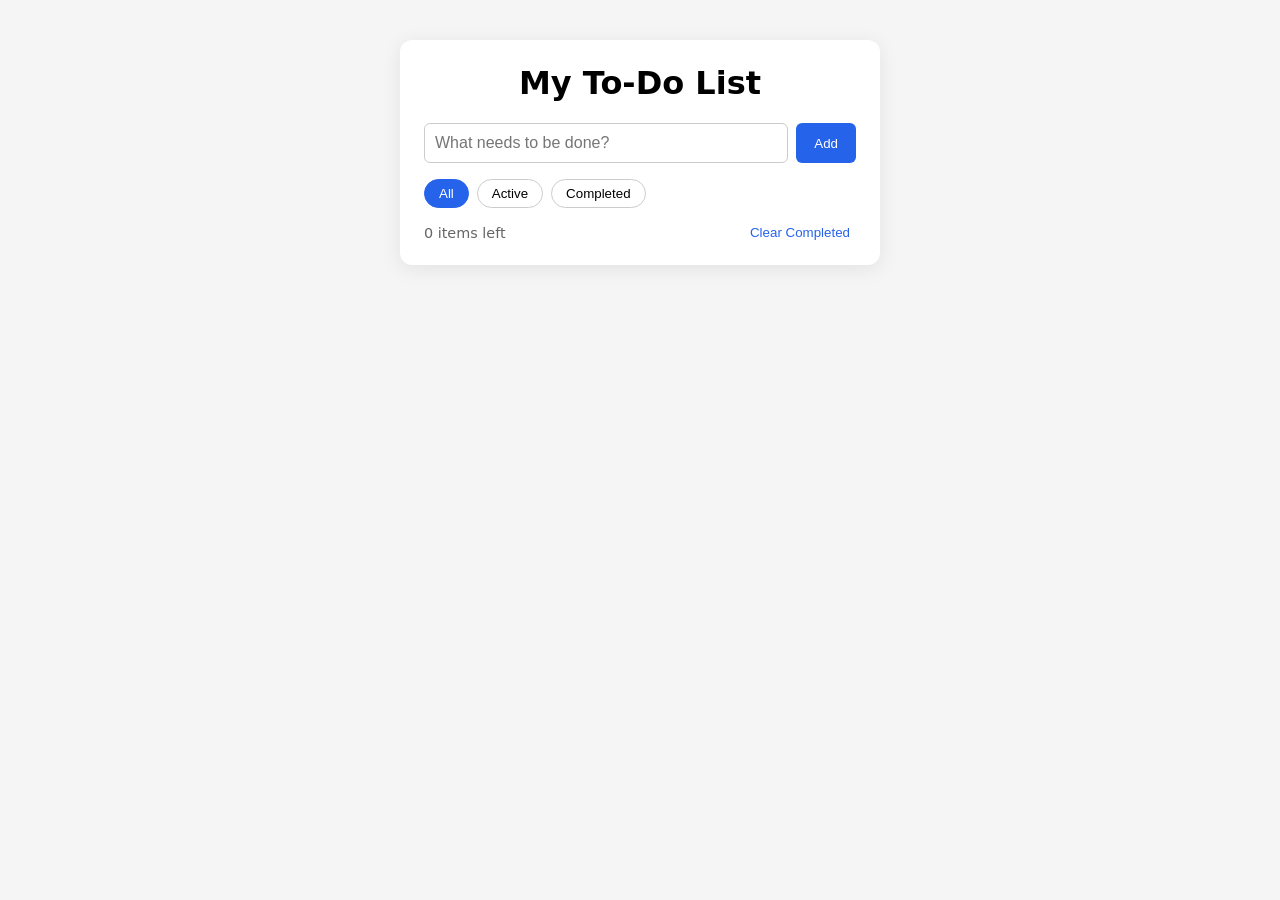
<file: index.html>
<!DOCTYPE html>
<html lang="en">
<head>
    <meta charset="UTF-8">
    <meta name="viewport" content="width=device-width, initial-scale=1.0">
    <title>To-Do List</title>
    <link rel="stylesheet" href="styles.css">
</head>
<body>
    <div class="container">
        <h1>My To-Do List</h1>

        <form id="todo-form">
            <input type="text" id="todo-input" placeholder="What needs to be done?" required>
            <button type="submit">Add</button>
        </form>

        <div class="filters">
            <button class="filter active" data-filter="all">All</button>
            <button class="filter" data-filter="active">Active</button>
            <button class="filter" data-filter="completed">Completed</button>
        </div>

        <ul id="todo-list">
    
        </ul>

        <div class="stats">
            <span id="items-left">0 items left</span>
            <button id="clear-completed">Clear Completed</button>
        </div>
    </div>

    <script src="app.js"></script>
</body>
</html>
</file>
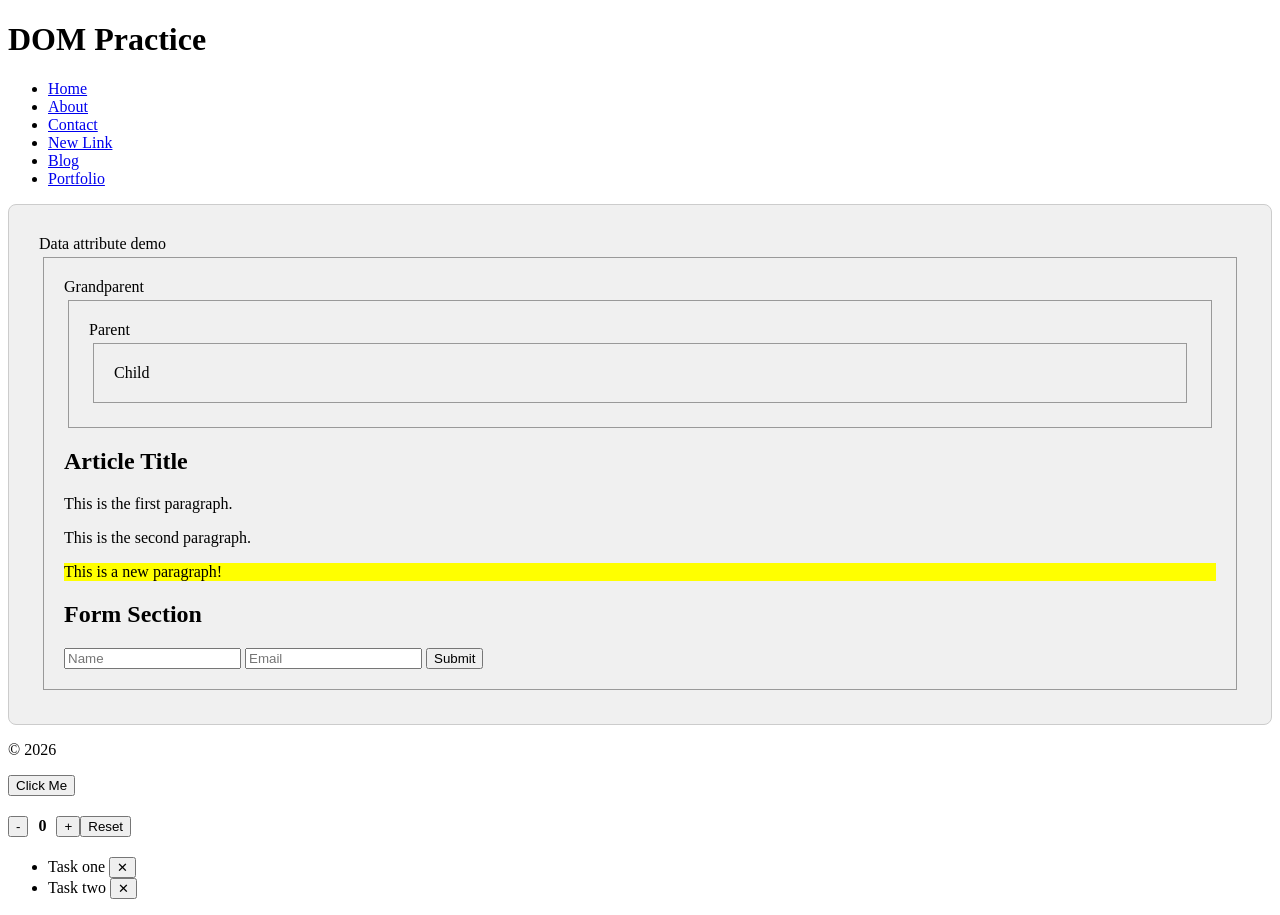
<file: dom-practice.html>
<!DOCTYPE html>
<html lang="en">
<head>
    <meta charset="UTF-8">
    <meta name="viewport" content="width=device-width, initial-scale=1.0">
    <title>DOM Practice</title>
    <style>
        .highlight { background-color: yellow; }
        .container { padding: 20px; border: 1px solid #ccc; }
    </style>
</head>
<body>
    <header id="main-header">
        <h1>DOM Practice</h1>
        <nav>
            <ul class="nav-list">
                <li><a href="#" class="nav-link">Home</a></li>
                <li><a href="#" class="nav-link">About</a></li>
                <li><a href="#" class="nav-link">Contact</a></li>
            </ul>
        </nav>
    </header>
    
    <main class="container">
        <div data-id="123" data-category="tech">Data attribute demo</div>
        <div id="grandparent">Grandparent
            <div id="parent">Parent
                <div id="child">Child</div>
                </div>
        <article>
            <h2 class="title">Article Title</h2>
            <p class="content">This is the first paragraph.</p>
            <p class="content">This is the second paragraph.</p>
        </article>
        
        <section>
            <h2>Form Section</h2>
            <form id="contact-form">
                <input type="text" id="name" name="name" placeholder="Name">
                <input type="email" id="email" name="email" placeholder="Email">
                <button type="submit">Submit</button>
            </form>
        </section>
    </main>
    
    <footer>
        <p>&copy; 2026</p>
    </footer>
    
    <script src="dom.js"></script>
</body>
</html>
</file>
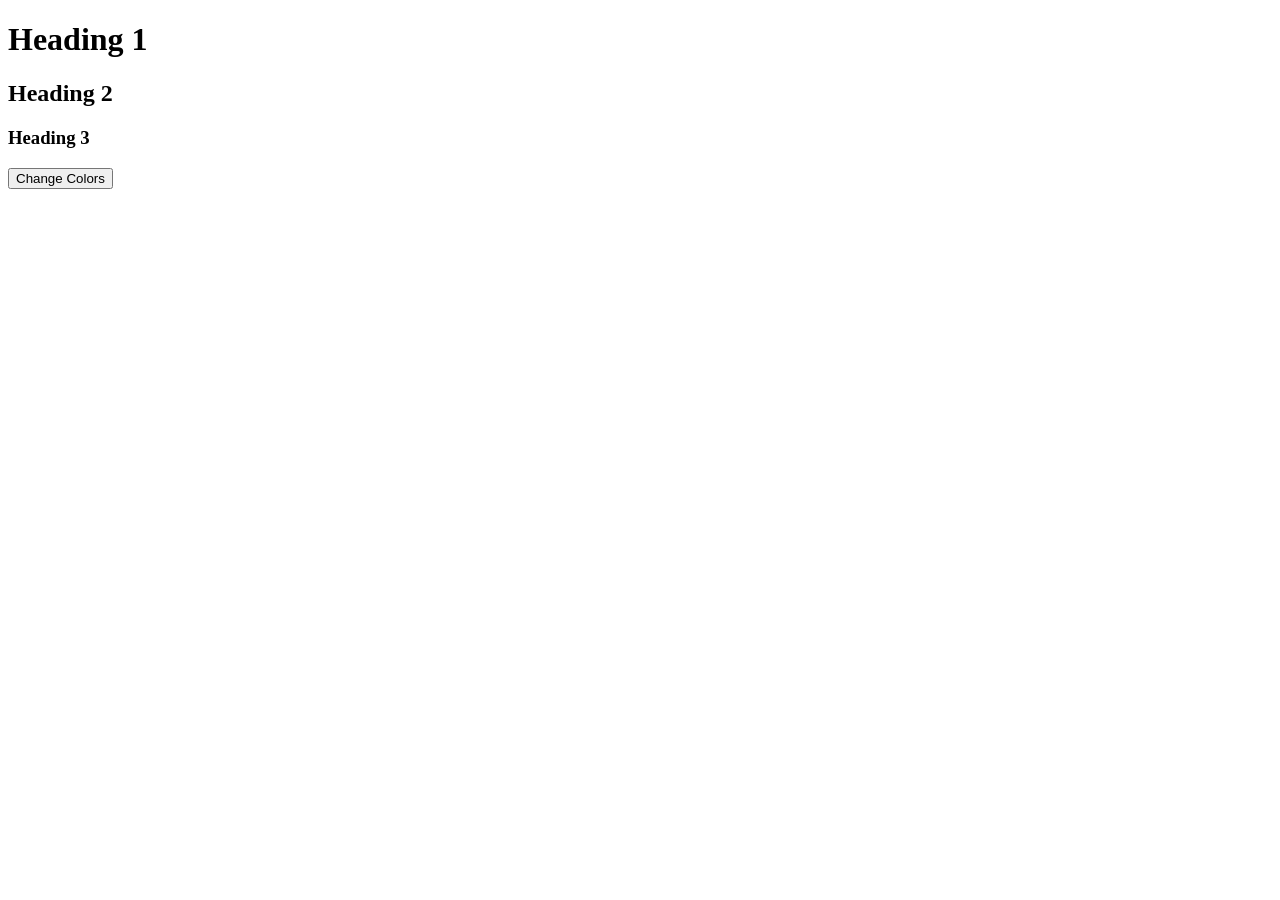
<file: daily-challenges/day1-color-changer.html>
<!DOCTYPE html><html><head><title>Day 1</title></head><body>
<h1>Heading 1</h1><h2>Heading 2</h2><h3>Heading 3</h3>
<button id="btn">Change Colors</button>
<script>
function randomColor() {
    return "#" + Math.floor(Math.random() * 0xffffff).toString(16).padStart(6, "0");
}
document.getElementById("btn").addEventListener("click", () => {
    document.querySelectorAll("h1, h2, h3").forEach(h => {
        h.style.color = randomColor();
    });
});
</script></body></html>
</file>
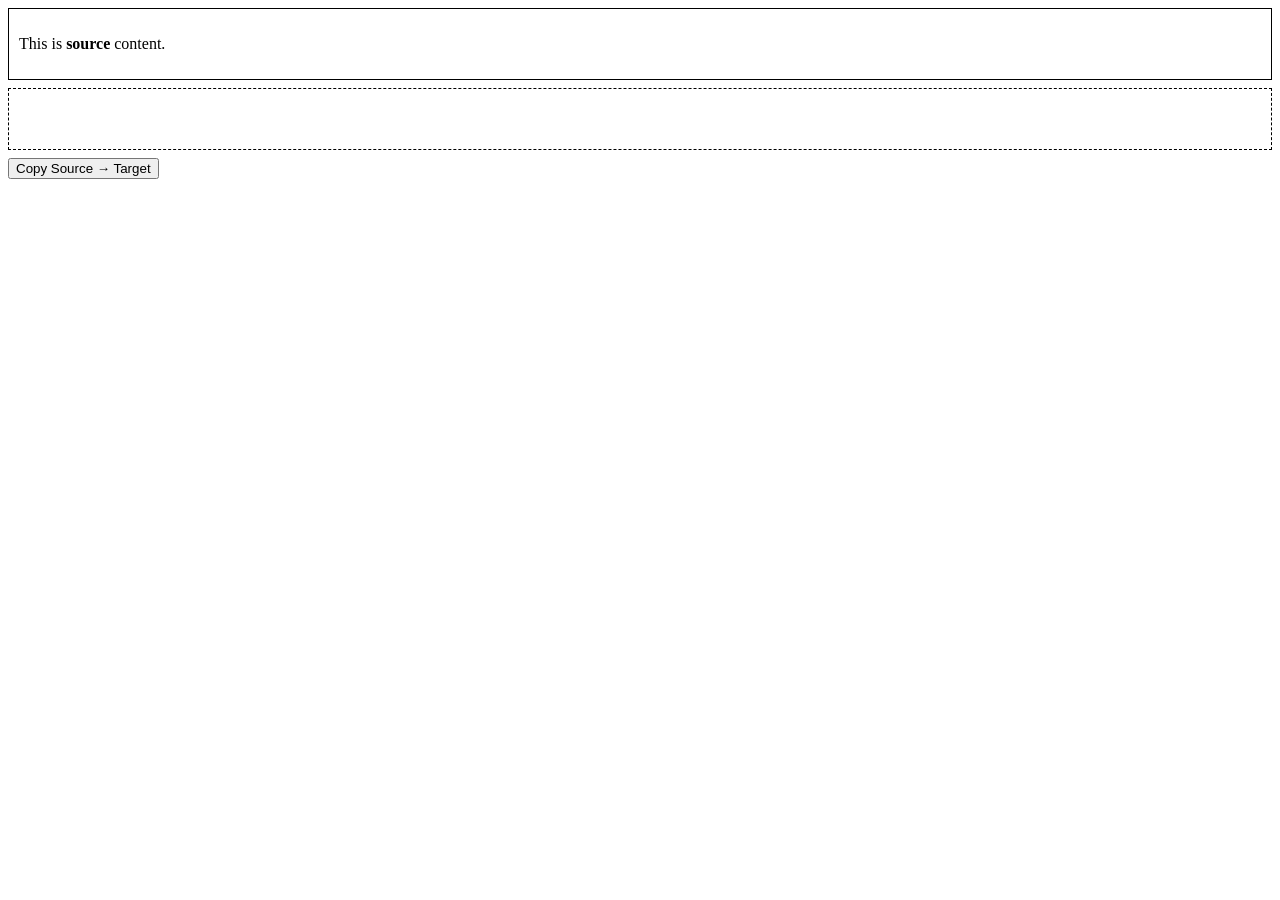
<file: daily-challenges/day4-content copier.html>
<!DOCTYPE html><html><head><title>Day 4</title></head><body>
<div id="source" style="border:1px solid;padding:10px;margin:8px 0;">
  <p>This is <strong>source</strong> content.</p>
</div>
<div id="target" style="border:1px dashed;padding:10px;min-height:40px;margin:8px 0;"></div>
<button id="copy">Copy Source → Target</button>
<script>
document.getElementById("copy").addEventListener("click", () => {
    const source = document.getElementById("source");
    const target = document.getElementById("target");
    target.innerHTML = source.innerHTML;
});
</script></body></html>
</file>
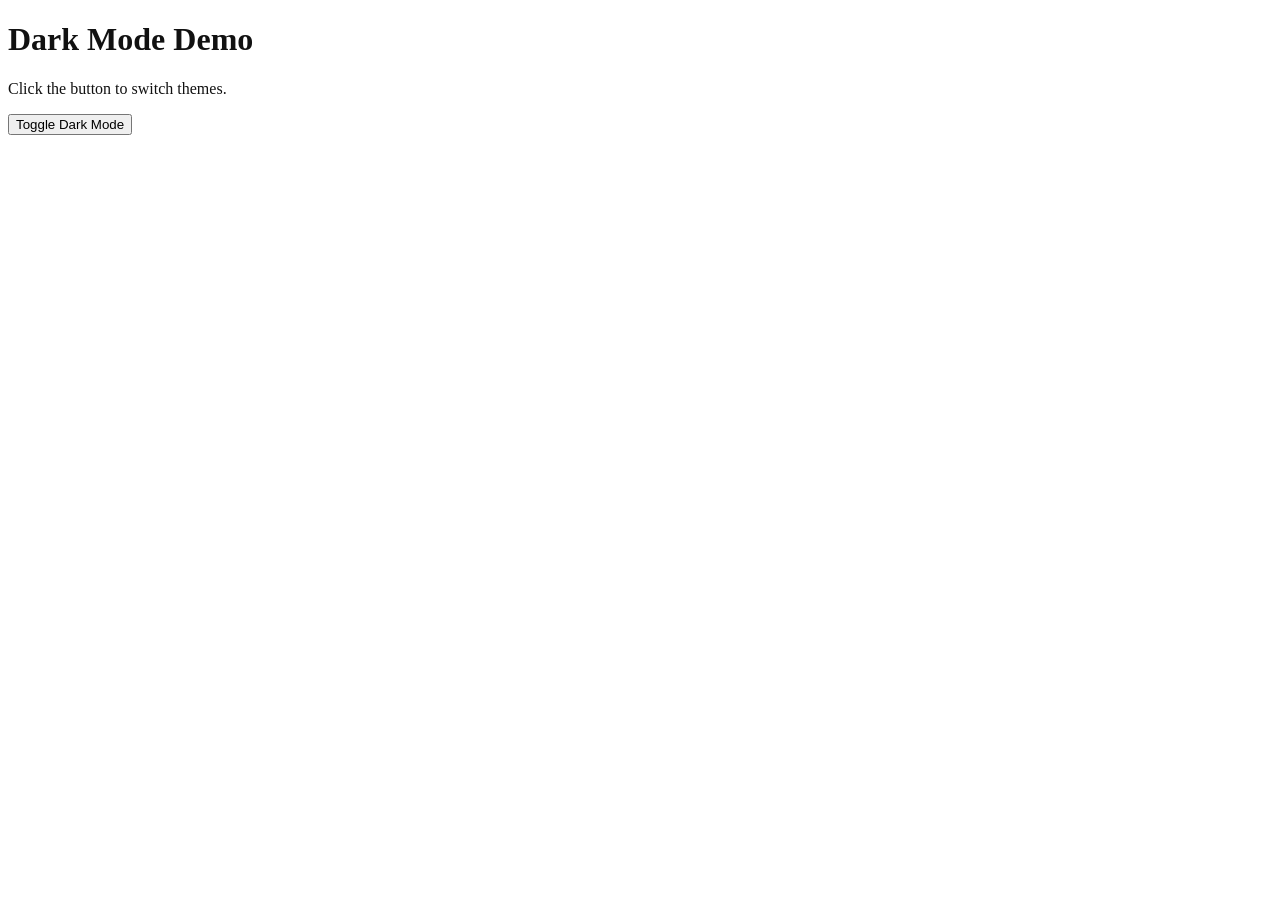
<file: daily-challenges/day5-dark mode toggle.html>
<!DOCTYPE html><html><head><title>Day 5</title><style>
body { background:#fff; color:#111; transition: background .3s, color .3s; }
body.dark { background:#111; color:#eee; }
</style></head><body>
<h1>Dark Mode Demo</h1>
<p>Click the button to switch themes.</p>
<button id="toggle">Toggle Dark Mode</button>
<script>
const btn = document.getElementById("toggle");
// restore preference
if (localStorage.getItem("theme") === "dark") {
    document.body.classList.add("dark");
}
btn.addEventListener("click", () => {
    const isDark = document.body.classList.toggle("dark");
    localStorage.setItem("theme", isDark ? "dark" : "light");
});
</script></body></html>
</file>
<file: styles.css>
* { box-sizing: border-box; }
body {
    font-family: system-ui, sans-serif;
    background: #f5f5f5;
    display: flex;
    justify-content: center;
    padding: 40px 16px;
    margin: 0;
}
.container {
    background: white;
    width: 100%;
    max-width: 480px;
    padding: 24px;
    border-radius: 12px;
    box-shadow: 0 4px 20px rgba(0,0,0,.08);
}
h1 { margin-top: 0; text-align: center; }

#todo-form { display: flex; gap: 8px; }
#todo-input {
    flex: 1;
    padding: 10px;
    border: 1px solid #ccc;
    border-radius: 6px;
    font-size: 1rem;
}
#todo-form button {
    padding: 10px 18px;
    background: #2563eb;
    color: white;
    border: none;
    border-radius: 6px;
    cursor: pointer;
}
#todo-form button:hover { background: #1d4ed8; }

.filters { display: flex; gap: 8px; margin: 16px 0; }
.filter {
    padding: 6px 14px;
    border: 1px solid #ccc;
    background: white;
    border-radius: 999px;
    cursor: pointer;
}
.filter.active { background: #2563eb; color: white; border-color: #2563eb; }

#todo-list { list-style: none; padding: 0; margin: 0; }
#todo-list li {
    display: flex;
    align-items: center;
    gap: 10px;
    padding: 10px;
    border-bottom: 1px solid #eee;
    cursor: pointer;
}
#todo-list li.completed .task-text {
    text-decoration: line-through;
    color: #999;
}
.task-text { flex: 1; }
.delete-btn {
    opacity: 0;
    background: none;
    border: none;
    color: #dc2626;
    font-size: 1.1rem;
    cursor: pointer;
    transition: opacity .15s;
}
#todo-list li:hover .delete-btn { opacity: 1; }

.stats {
    display: flex;
    justify-content: space-between;
    align-items: center;
    margin-top: 16px;
    font-size: .9rem;
    color: #666;
}
#clear-completed {
    background: none;
    border: none;
    color: #2563eb;
    cursor: pointer;
}
</file>
